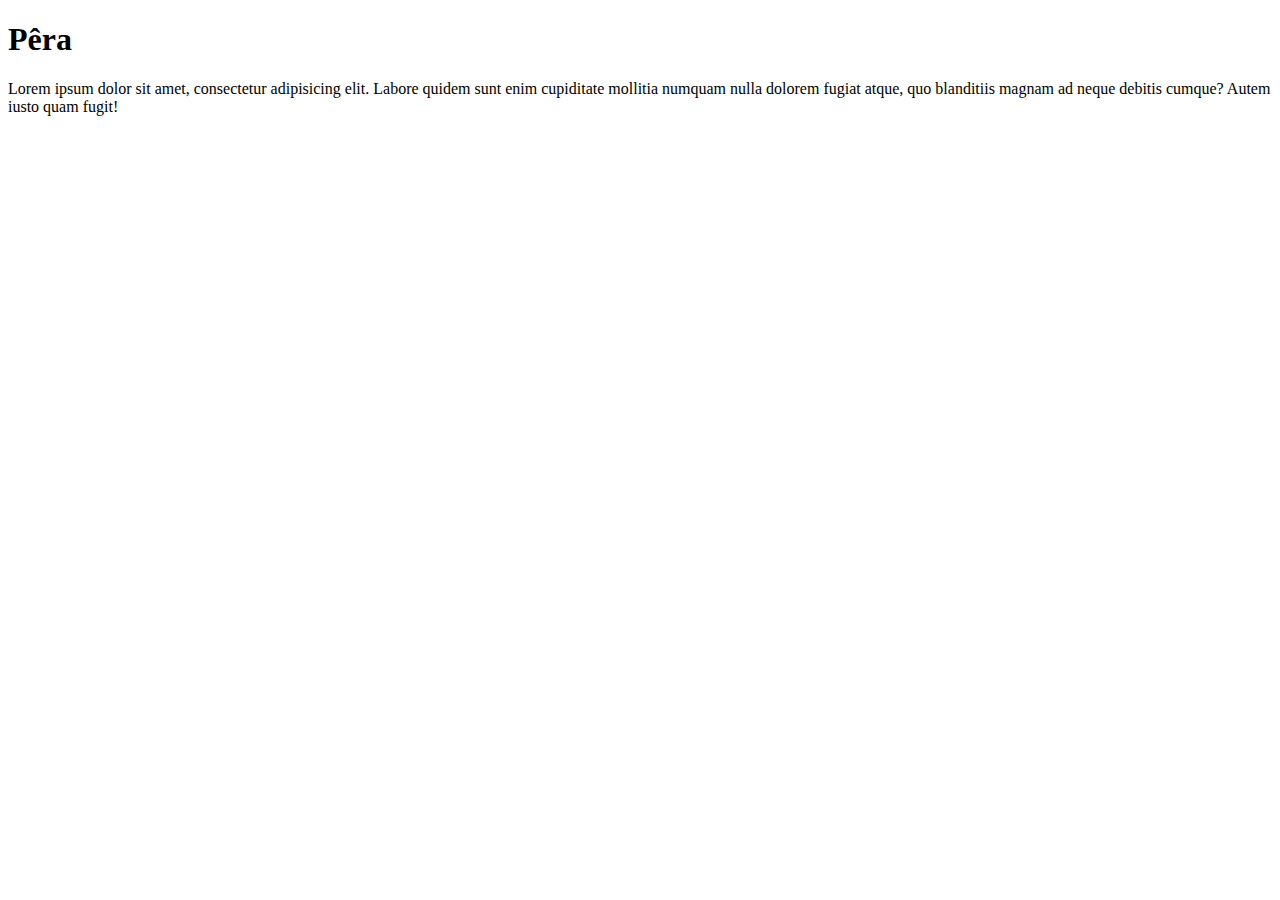
<file: Aula09Strings/index.html>
<!DOCTYPE html>
<html lang="pt-br">
<head>
    <meta charset="UTF-8">
    <meta http-equiv="X-UA-Compatible" content="IE=edge">
    <meta name="viewport" content="width=device-width, initial-scale=1.0">
    <title>Titulo</title>
</head>
<body>
    <h1>Pêra</h1>
    <p>Lorem ipsum dolor sit amet, consectetur adipisicing elit. Labore quidem sunt enim cupiditate mollitia numquam nulla dolorem fugiat atque, quo blanditiis magnam ad neque debitis cumque? Autem iusto quam fugit!</p>




    
    <script src="ex.js"></script>
</body>
</html>
</file>
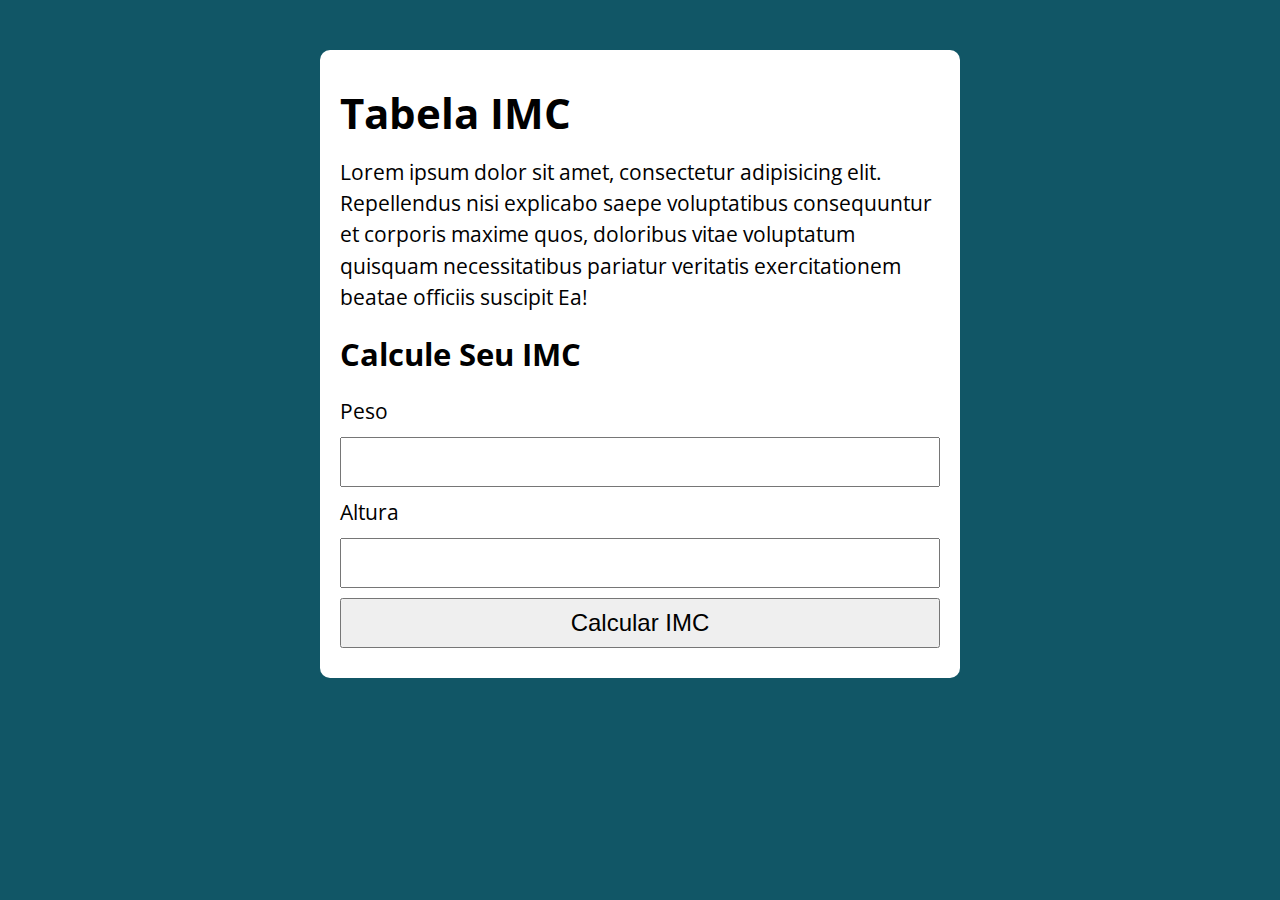
<file: Primeiro Projeto IMC JavaScript/index.html>
<!DOCTYPE html>
<html lang="pt-BR">

<head>
  <meta charset="UTF-8">
  <meta name="viewport" content="width=device-width, initial-scale=1.0">
  <meta http-equiv="X-UA-Compatible" content="ie=edge">
  <title>Calculo IMC com JavaScript</title>
  <link rel="stylesheet" href="./assets/css/style.css">
</head>

<body>

  <section class="container">
    <h1>Tabela IMC</h1>
    <p>
      Lorem ipsum dolor sit amet, consectetur adipisicing elit.
      Repellendus nisi explicabo saepe voluptatibus consequuntur et corporis
      maxime quos, doloribus vitae voluptatum quisquam necessitatibus
      pariatur veritatis exercitationem beatae officiis suscipit Ea!
    </p>

    <h2>Calcule Seu IMC</h2>
    <form action="" id="form" method="post">
      <label for="peso">Peso</label>
      <input type="text" id="peso" name="peso">
      <label for="altura">Altura</label>
      <input type="text" id="altura" name="altura">
      <input type="submit" value="Calcular IMC">
    </form>
    <div id="resultado"></div>
  </section>

  <script src="./assets/js/main.js"></script>
</body>

</html>
</file>
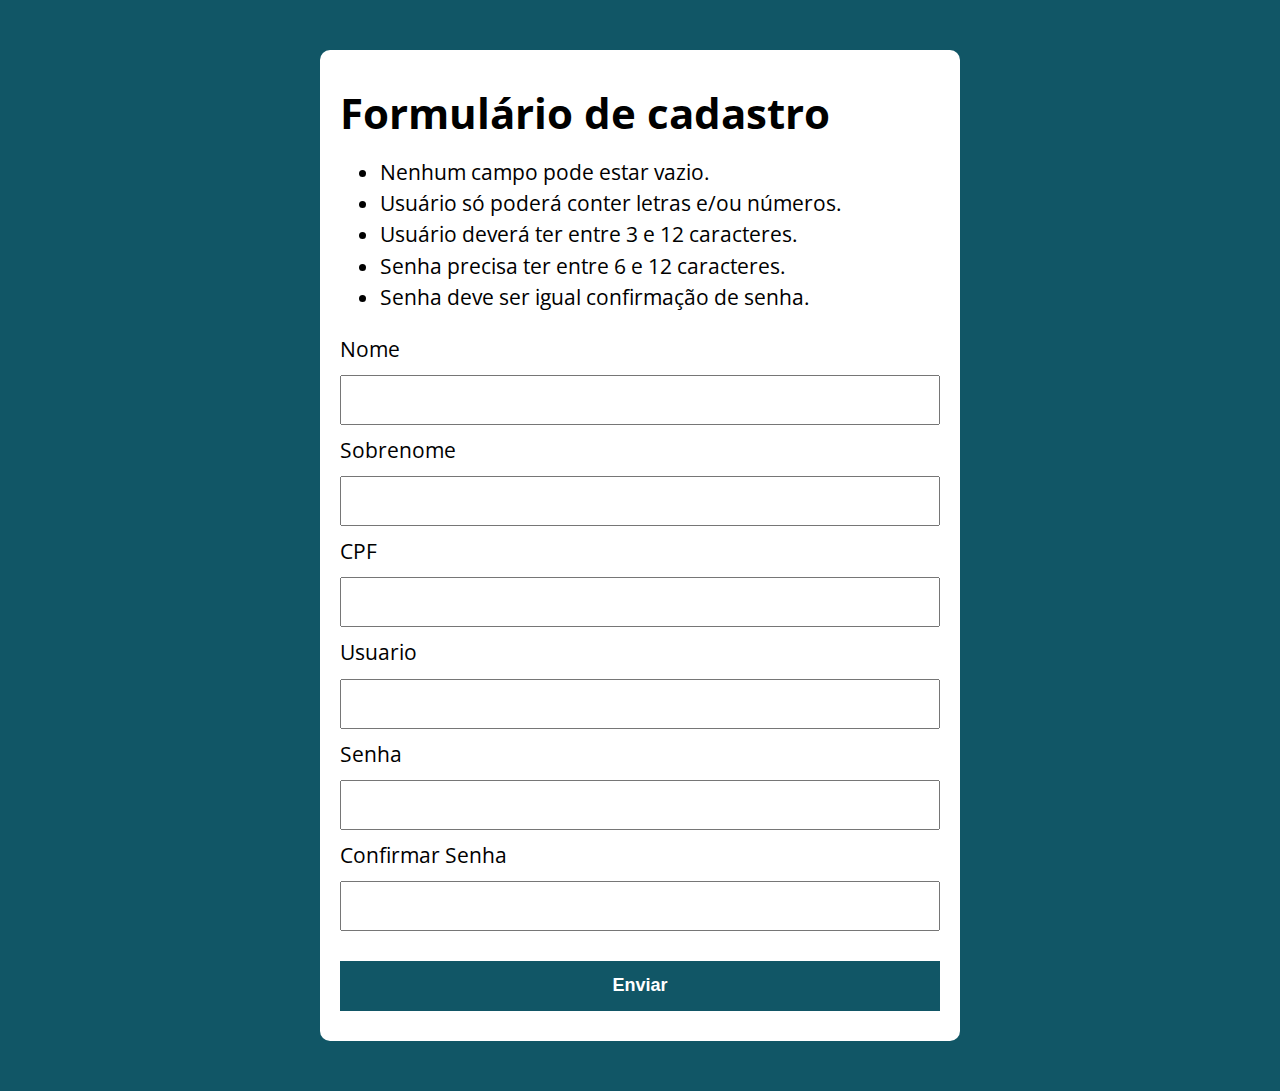
<file: ValidandoFormulário com POO/index.html>
<!DOCTYPE html>
<html lang="en">
<head>
  <meta charset="UTF-8">
  <meta name="viewport" content="width=device-width, initial-scale=1.0">
  <title>Validando Formulário</title>
  <link rel="stylesheet" href="css/style.css">
</head>
<body>
    <section class="container">
      <h1>Formulário de cadastro</h1>
    <ul>
      <li>Nenhum campo pode estar vazio.</li>
      <li>Usuário só poderá conter letras e/ou números.</li>
      <li>Usuário deverá ter entre 3 e 12 caracteres.</li>
      <li>Senha precisa ter entre 6 e 12 caracteres.</li>
      <li>Senha deve ser igual confirmação de senha.</li>
    </ul>

    <form action="/" method="post" class="formulario">
      <label>Nome</label>
      <input type="text" class="nome validar">
      <label for="Sobrenome">Sobrenome</label>
      <input type="text" class="sobrenome validar">
      <label>CPF</label>
      <input type="text" class="cpf validar">
      <label for="">Usuario</label>
      <input type="text" class="usuario validar">
      <label for="">Senha</label>
      <input type="password" class="senha validar">
      <label for="">Confirmar Senha</label>
      <input type="password" class="senhaConfirmar validar">
      <button type="submit">Enviar</button>
    </form>
  </section>

  <script src="js/validarCPF.js"></script>
  <script src="js/main.js"></script>
</body>
</html>
</file>
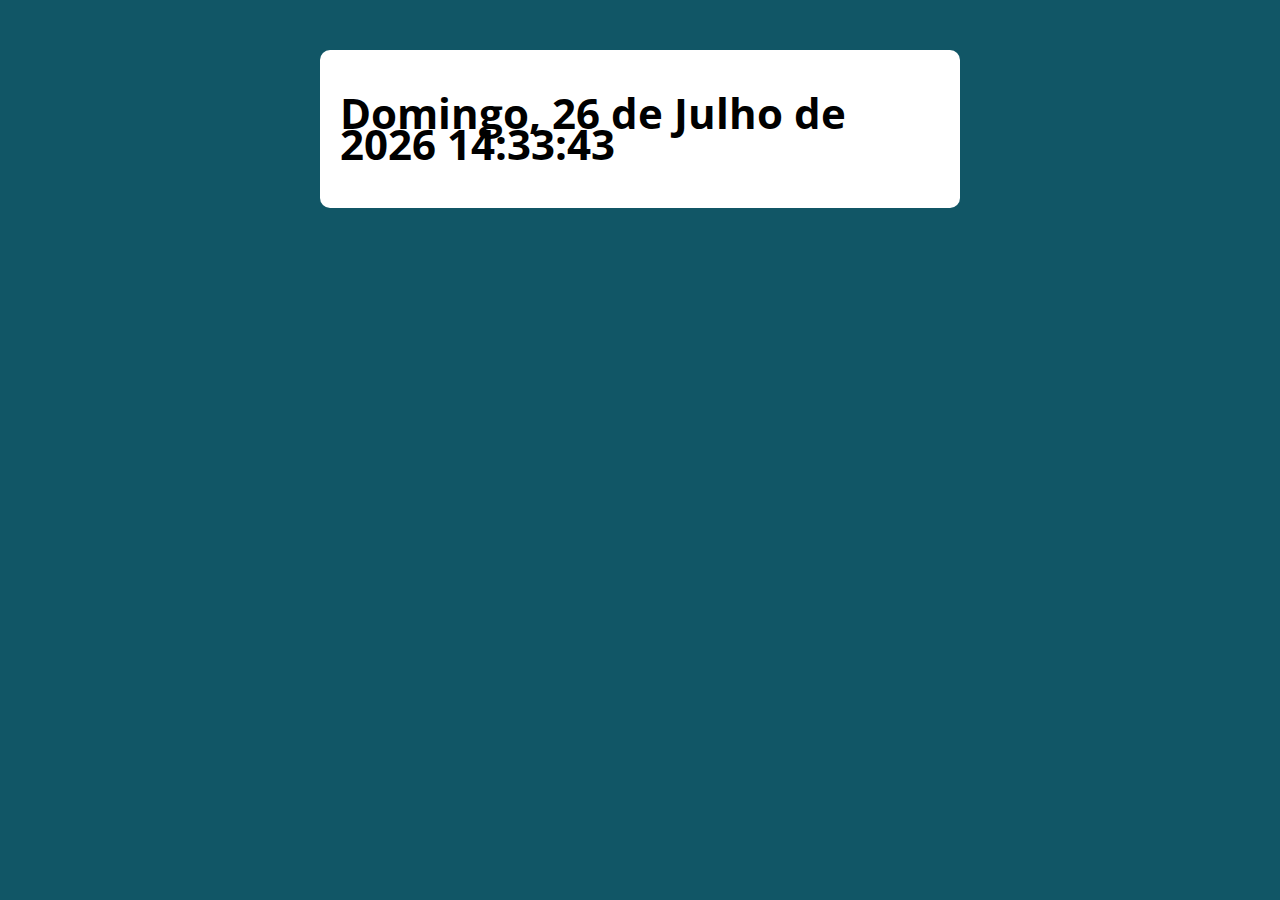
<file: Usando Date/Exercicio/index.html>
<!DOCTYPE html>
<html lang="pt-BR">

<head>
  <meta charset="UTF-8">
  <meta name="viewport" content="width=device-width, initial-scale=1.0">
  <meta http-equiv="X-UA-Compatible" content="ie=edge">
  <title>Modelo</title>
  <link rel="stylesheet" href="./assets/css/style.css">
</head>

<body>

  <section class="container">
    <h1 id="Data">Lorem ipsum dolor sit amet</h1>
    
  </section>

  <script src="./assets/js/main.js"></script>
</body>

</html>
</file>
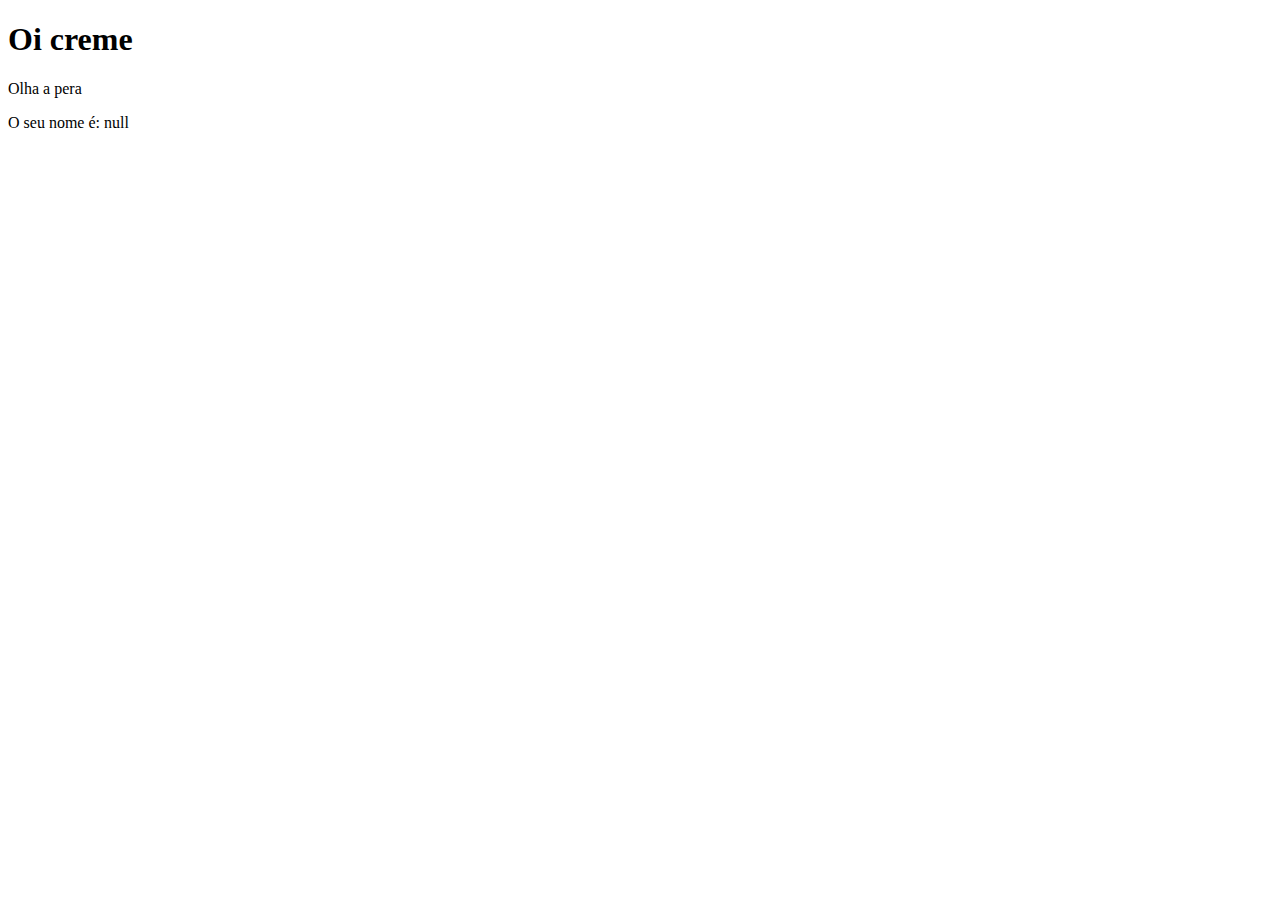
<file: Aula09Strings/ex/PraticandoString.html>
<!DOCTYPE html>
<html lang="pt-br">
<head>
    <meta charset="UTF-8">
    <meta http-equiv="X-UA-Compatible" content="IE=edge">
    <meta name="viewport" content="width=device-width, initial-scale=1.0">
    <title>Document</title>
</head>
<body>
    <h1>Oi creme</h1>    
    <p>Olha a pera</p>



    <script>
        
        const nome = prompt('Digite seu nome:');
        
        window.document.body.innerHTML += ' O seu nome é: '+nome+"<br>";
        window.document.body.innerHTML += 'seu nome tem '+nome.length+' letras';
        window.document.body.innerHTML += '<br>A segunda letra do seu nome é: '+nome.charAt(2);
        window.document.body.innerHTML += '<br>Seu primeiro indice da letra "o" do seu nome é: ' +nome.indexOf('o');
        window.document.body.innerHTML += '<br>O ultimo indice de i do seu nome é:'+nome.lastIndexOf('i');
        window.document.body.innerHTML += '<br>As ultimas três letras do seu nome são: '+nome.slice(-3);
        window.document.body.innerHTML += '<br>As palavras do seu nome são: '+nome.split(' ');
        window.document.body.innerHTML += '<br>seu nome com letras maiusculas: '+nome.toUpperCase();
        window.document.body.innerHTML += '<br>seu nome com letras minusculas: '+nome.toLowerCase();

    </script>
</body>
</html>
</file>
<file: Primeiro Projeto IMC JavaScript/assets/css/style.css>
@import url('https://fonts.googleapis.com/css?family=Open+Sans:400,700&display=swap');
:root {
  --primary-color: rgb(17, 86, 102);
  --primary-color-darker: rgb(9, 48, 56);
}

* {
  box-sizing: border-box;
  outline: 0;
}

body {
  margin: 0;
  padding: 0;
  background: var(--primary-color);
  font-family: 'Open sans', sans-serif;
  font-size: 1.3em;
  line-height: 1.5em;
}

.container {
  max-width: 640px;
  margin: 50px auto;
  background: #fff;
  padding: 20px;
  border-radius: 10px;
}

form input, form label, form button {
  display: block;
  width: 100%;
  margin-bottom: 10px;
}

form input {
  font-size: 24px;
  height: 50px;
  padding: 0 20px;
}

form input:focus {
  outline: 1px solid var(--primary-color);
}

form button {
  border: none;
  background: var(--primary-color);
  color: #fff;
  font-size: 18px;
  font-weight: 700;
  height: 50px;
  cursor: pointer;
  margin-top: 30px;
}

form button:hover {
  background: var(--primary-color-darker);
}

.paragrafo-resultado{
  background-color: rgb(3, 243, 3);
  padding: 10px 20px;
}

.bad{
  background-color: red;
  padding: 10px 20px;
}
</file>
<file: ValidandoFormulário com POO/css/style.css>
@import url('https://fonts.googleapis.com/css?family=Open+Sans:400,700&display=swap');
:root {
  --primary-color: rgb(17, 86, 102);
  --primary-color-darker: rgb(9, 48, 56);
}

* {
  box-sizing: border-box;
  outline: 0;
}

body {
  margin: 0;
  padding: 0;
  background: var(--primary-color);
  font-family: 'Open sans', sans-serif;
  font-size: 1.3em;
  line-height: 1.5em;
}

.container {
  max-width: 640px;
  margin: 50px auto;
  background: #fff;
  padding: 20px;
  border-radius: 10px;
}

form input, form label, form button {
  display: block;
  width: 100%;
  margin-bottom: 10px;
}

form input {
  font-size: 24px;
  height: 50px;
  padding: 0 20px;
}

form input:focus {
  outline: 1px solid var(--primary-color);
}

form button {
  border: none;
  background: var(--primary-color);
  color: #fff;
  font-size: 18px;
  font-weight: 700;
  height: 50px;
  cursor: pointer;
  margin-top: 30px;
}

form button:hover {
  background: var(--primary-color-darker);
}
.error-text {
  font-size: 12px;
  color: red;
}
</file>
<file: Usando Date/Exercicio/assets/css/style.css>
@import url('https://fonts.googleapis.com/css?family=Open+Sans:400,700&display=swap');
:root {
  --primary-color: rgb(17, 86, 102);
  --primary-color-darker: rgb(9, 48, 56);
}

* {
  box-sizing: border-box;
  outline: 0;
}

body {
  margin: 0;
  padding: 0;
  background: var(--primary-color);
  font-family: 'Open sans', sans-serif;
  font-size: 1.3em;
  line-height: 1.5em;
}

.container {
  max-width: 640px;
  margin: 50px auto;
  background: #fff;
  padding: 20px;
  border-radius: 10px;
}

form input, form label, form button {
  display: block;
  width: 100%;
  margin-bottom: 10px;
}

form input {
  font-size: 24px;
  height: 50px;
  padding: 0 20px;
}

form input:focus {
  outline: 1px solid var(--primary-color);
}

form button {
  border: none;
  background: var(--primary-color);
  color: #fff;
  font-size: 18px;
  font-weight: 700;
  height: 50px;
  cursor: pointer;
  margin-top: 30px;
}

form button:hover {
  background: var(--primary-color-darker);
}
</file>
